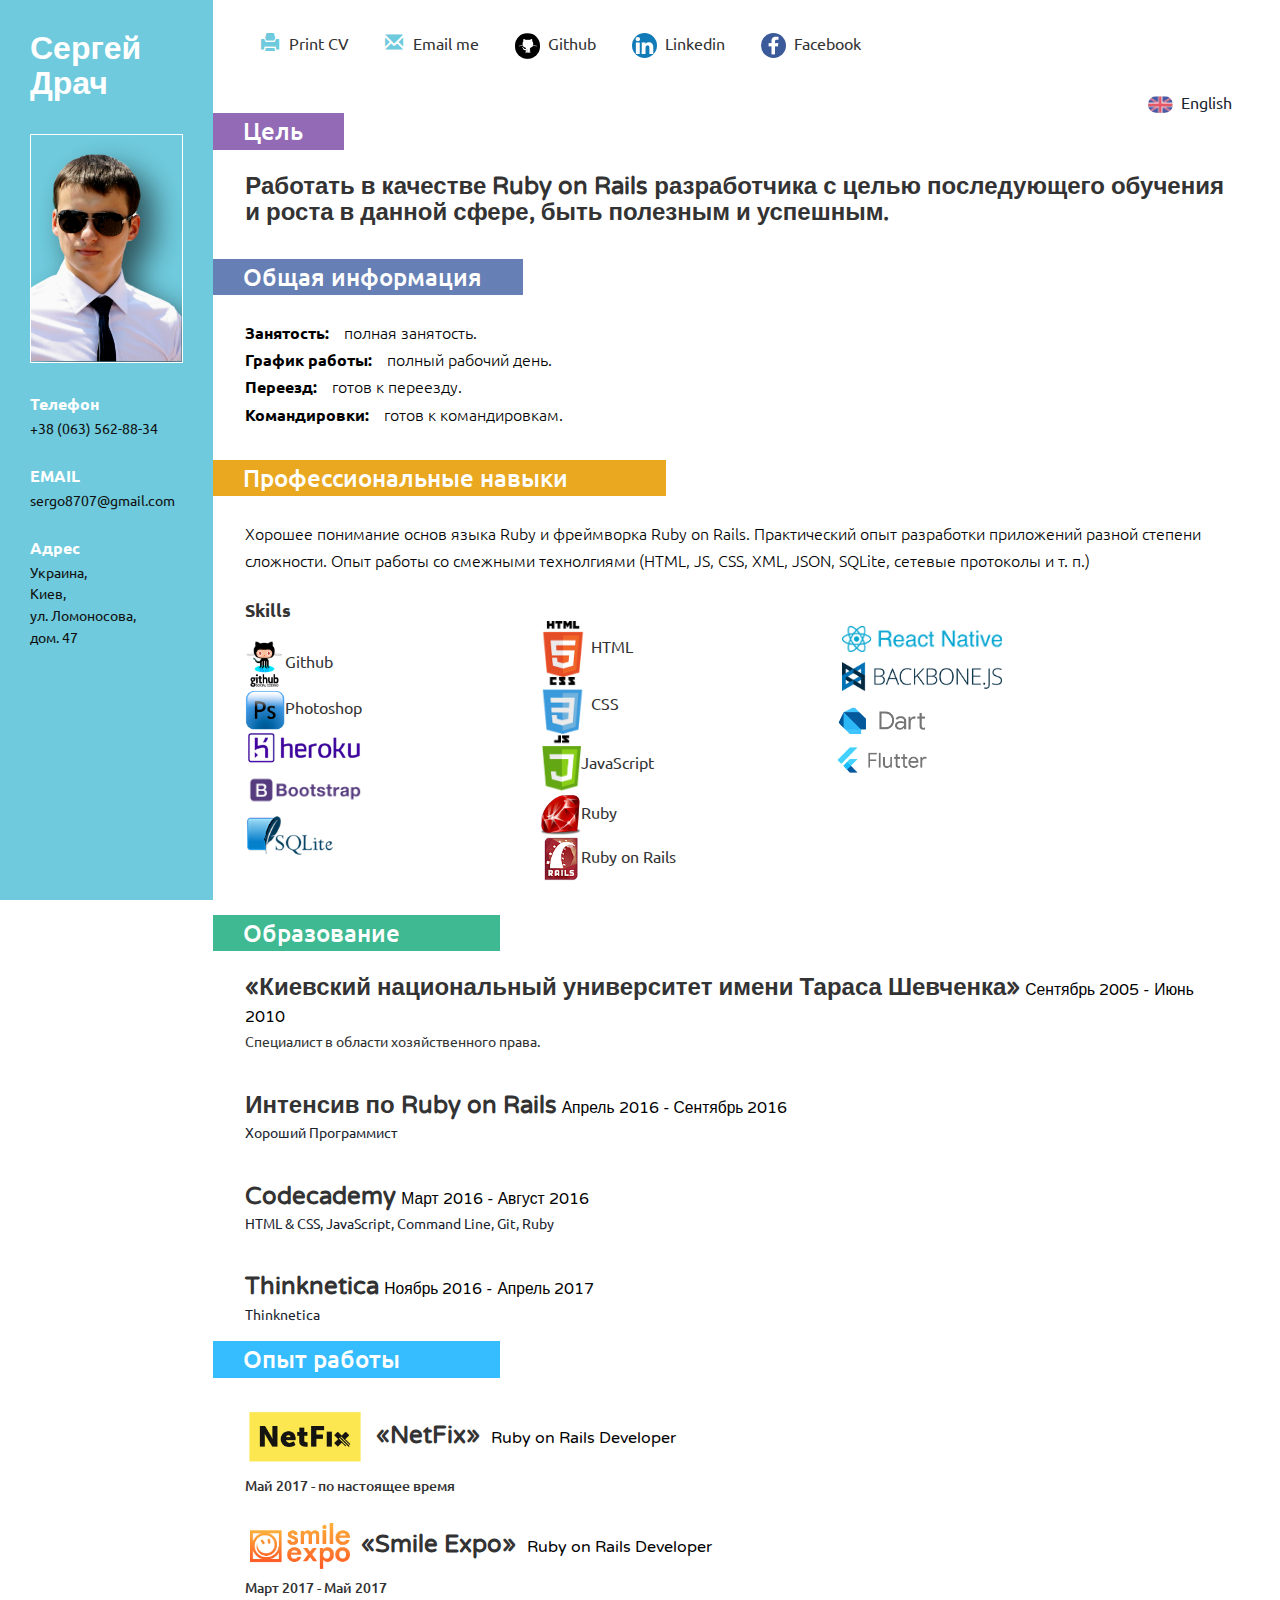
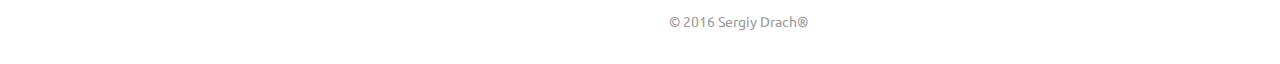
<file: index.html>
<!DOCTYPE HTML>
<html>
<head>
    <title>Sergiy Drach</title>
    <link href="css/bootstrap.css" rel='stylesheet' type='text/css'/>

    <script src="js/jquery.min.js"></script>

    <link href="css/dashboard.css" rel="stylesheet">
    <link href="css/style.css" rel='stylesheet' type='text/css'/>

    <meta name="viewport" content="width=device-width, initial-scale=1">
    <meta http-equiv="Content-Type" content="text/html; charset=utf-8"/>

    <link href='http://fonts.googleapis.com/css?family=Ubuntu:300,400,500,700' rel='stylesheet' type='text/css'>
    <link href='http://fonts.googleapis.com/css?family=Varela+Round' rel='stylesheet' type='text/css'>

    <link href="css/popuo-box.css" rel="stylesheet" type="text/css" media="all"/>
    <script src="js/jquery.magnific-popup.js" type="text/javascript"></script>

</head>
<body>
<div class="col-sm-3 col-md-2 sidebar">
    <div class="sidebar_top">
        <h1>Сергей Драч</h1>
        <img src="images/avt.png" alt="ava"/>
    </div>
    <div class="details">
        <h3>Телефон</h3>
        <p>+38 (063) 562-88-34</p>
        <h3>EMAIL</h3>
        <p>sergo8707@gmail.com</p>
        <address>
            <h3>Адрес</h3>
            <span>Украина,</span>
            <span>Киев,</span>
            <span>ул. Ломоносова,</span>
            <span>дом. 47</span>
        </address>
    </div>
    <div class="clearfix"></div>
</div>
<div class="col-sm-9 col-sm-offset-3 col-md-10 col-md-offset-2 main">
    <div class="content">
        <div class="details_header">
            <ul>
                <li><a href="javascript:window.print()"><span class="glyphicon glyphicon-print" aria-hidden="true"></span>Print CV</a></li>
                <li><a href="contact_rus.html"><span class="glyphicon glyphicon-envelope" aria-hidden="true"></span>Email me</a></li>
                <li><a href="https://github.com/Sergo8707"><img class="menu_img" src="images/g2.png" alt="github"/>Github</a></li>
                <li><a href="https://www.linkedin.com/in/sergey-drach-279712127"><img class="menu_img" src="images/li.png" alt="Linkedin"/>Linkedin</a></li>
                <li><a href="https://www.facebook.com/sergey.drach.9"><img class="menu_img" src="images/f.png" alt="Facebook"/>Facebook</a></li>
            </ul>
        </div>
        <div class="company">
            <div class="text-right"><a href="eng.html"><img class="menu_img" src="images/eng.png" alt="English"/>English</a>
            </div>
            <h3 class="clr">Цель</h3>
            <div class="company_details">
                <h4>Работать в качестве Ruby on Rails разработчика с целью последующего обучения и роста в данной
                    сфере, быть полезным и успешным.</h4>
            </div>
        </div>
        <div class="company">
            <h3 class="clr1">Общая информация</h3>
            <div class="company_details">
                <p><strong class="space">Занятость:</strong>полная занятость.</p>
                <p><strong class="space">График работы:</strong>полный рабочий день.</p>
                <p><strong class="space">Переезд:</strong>готов к переезду.</p>
                <p><strong class="space">Командировки:</strong>готов к командировкам.</p>
            </div>
        </div>
        <div class="skills">
            <h3 class="clr2">Профессиональные навыки</h3>
            <div class="skill_info">
                <p>Хорошее понимание основ языка Ruby и фреймворка Ruby on Rails.
                    Практический опыт разработки приложений разной степени сложности.
                    Опыт работы со смежными технолгиями (HTML, JS, CSS, XML, JSON, SQLite, сетевые протоколы и т. п.)
                </p>
            </div>
            <div class="skill_list">
                <div class="skill1">
                    <h4>Skills</h4>
                    <p><img class="image" src="images/logo_github.png" alt="logo_github"/>Github</p>
                    <p><img class="image" src="images/LOGO.png" alt="logo_Photoshop"/>Photoshop</p>
                    <p><img class="image_2" src="images/logo_heroku.png" alt="logo_heroku"/></p>
                    <p><img class="image_2" src="images/logo_bootstrap.png" alt="logo_bootstrap"/></p>
                    <p><img class="image_3" src="images/logo_sqlite.png" alt="logo_sqlite"/></p>
                </div>
                <div class="skill2">
                    <h4></h4>
                    <p><img class="image_4" src="images/logo_html.png" alt="CSS"/>HTML</p>
                    <p><img class="image_4" src="images/logo_css.png" alt="CSS"/>CSS</p>
                    <p><img class="image" src="images/JavaScript.png" alt="JavaScript"/>JavaScript</p>
                    <p><img class="image" src="images/logo_ruby.png" alt="ruby"/>Ruby</p>
                    <p><img class="image" src="images/rails.png" alt="images/rails"/>Ruby on Rails</p>
                </div>
                <div class="skill2">
                    <h4></h4>
                    <p><img class="image_5" src="images/react_native.png" alt="React Native"/></p>
                    <p><img class="image_5" src="images/backbone.png" alt="Backbone"/></p>
                    <p><img class="image_3" src="images/dart-logo.png" alt="Dart" /></p>
                    <p><img class="image_3" src="images/flutter-logo.svg.png" alt="Flutter" /></p>
                </div>
                <div class="clearfix"></div>
            </div>
        </div>
        <div class="education">
            <h3 class="clr3">Образование</h3>
            <div class="education_details">
                <h4>&laquo;Киевский национальный университет имени Тараса
                    Шевченка&raquo;<span>Сентябрь 2005 - Июнь 2010</span></h4>
                <h6>Специалист в области хозяйственного права.</h6>
            </div>
            <div class="education_details">
                <h4>Интенсив по Ruby on Rails<span>Апрель 2016 - Сентябрь 2016</span></h4>
                <h6><a href="http://goodprogrammer.ru/">Хороший Программист</a></h6>
            </div>
            <div class="education_details">
                <h4>Codecademy<span>Март 2016 - Август 2016</span></h4>
                <h6><a href="https://www.codecademy.com">HTML & CSS, JavaScript, Command Line, Git, Ruby</a></h6>
            </div>
            <div class="education_details">
                <h4>Thinknetica<span>Ноябрь 2016 - Апрель 2017</span></h4>
                <h6><a href="http://thinknetica.com/">Thinknetica</a></h6>
            </div>
        </div>
        <div class="work">
            <h3 class="clr4">Опыт работы</h3>
            <div class="work_details">
              <a href="http://netfix.xyz/">
                <h4><img class="net_fix" src="images/net_fix.png" alt="CSS"/>
                  &laquo;NetFix&raquo;
                  <span>Ruby on Rails Developer</span></h4>
                </a>
                <h5>Май‎ 2017 - по настоящее время</h6>
                </div>
            <div class="work_details">
              <a href="https://www.smileexpo.com.ua">
                <h4><img class="smile_expo" src="images/smile_expo.png" alt="CSS"/>
                  &laquo;Smile Expo&raquo;
                <span>Ruby on Rails Developer</span></h4>
              </a>
              <h5>Март 2017 - Май‎ 2017</h6>
            </div>
        </div>
        <div class="copywrite">
            <p>&copy; 2016 Sergiy Drach&#174;</p>
        </div>
    </div>
</div>
</body>
</html>
</file>
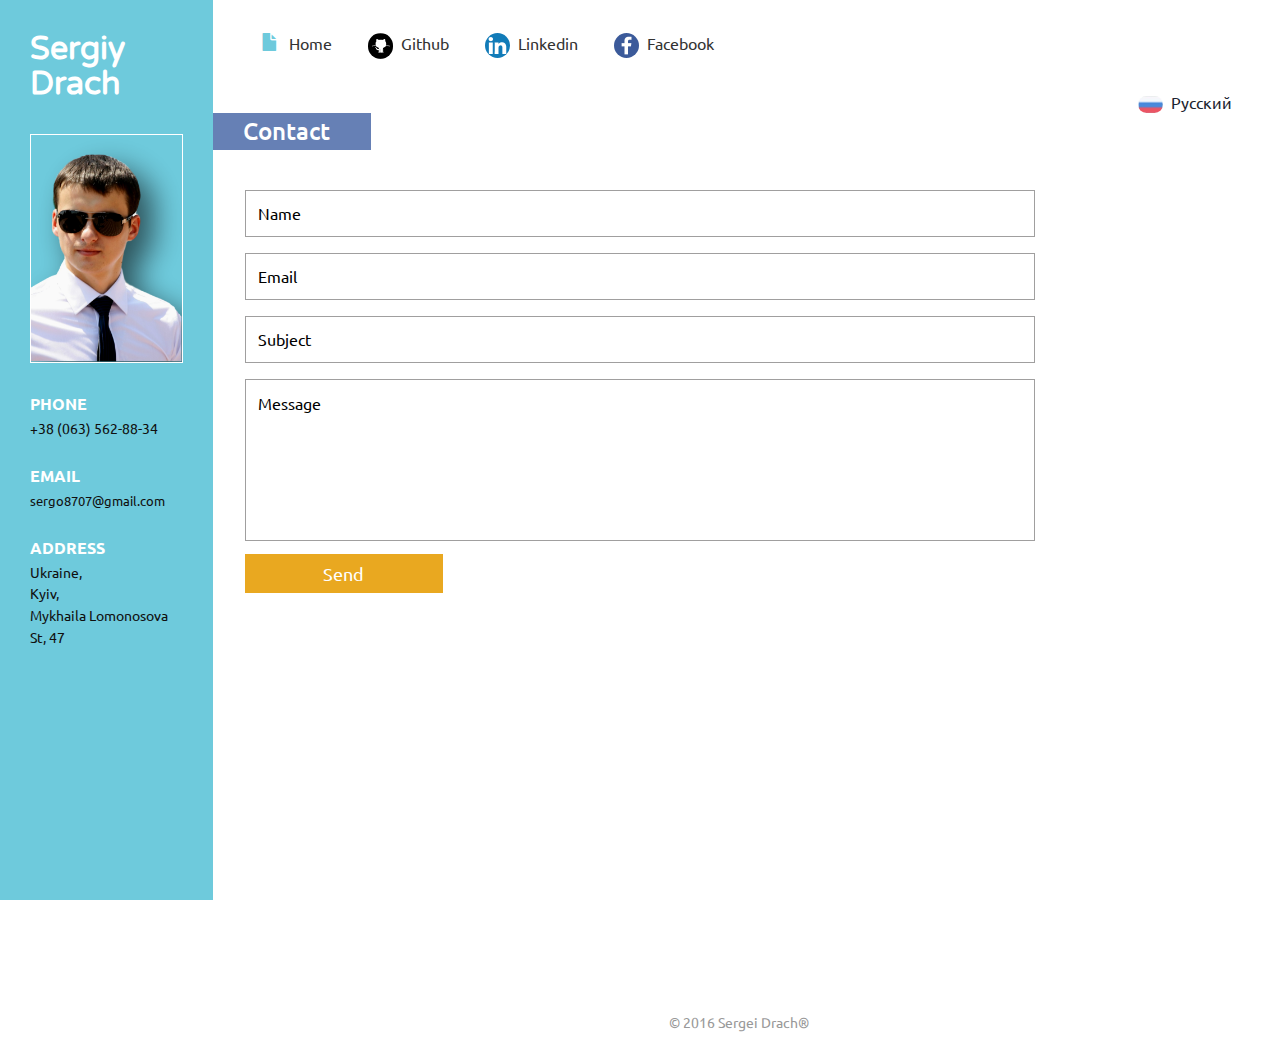
<file: contact.html>
<!DOCTYPE HTML>
<html>
<head>
    <title>Sergiy Drach</title>
    <link href="css/bootstrap.css" rel='stylesheet' type='text/css'/>

    <script src="js/jquery.min.js"></script>

    <link href="css/dashboard.css" rel="stylesheet">
    <link href="css/style.css" rel='stylesheet' type='text/css'/>

    <meta name="viewport" content="width=device-width, initial-scale=1">
    <meta http-equiv="Content-Type" content="text/html; charset=utf-8"/>

    <link href='http://fonts.googleapis.com/css?family=Ubuntu:300,400,500,700' rel='stylesheet' type='text/css'>
    <link href='http://fonts.googleapis.com/css?family=Varela+Round' rel='stylesheet' type='text/css'>

    <link href="css/popuo-box.css" rel="stylesheet" type="text/css" media="all"/>
    <script src="js/jquery.magnific-popup.js" type="text/javascript"></script>

</head>
<body>
<div class="col-sm-3 col-md-2 sidebar">
    <div class="sidebar_top">
        <h1>Sergiy Drach</h1>
        <img src="images/avt.png" alt="ava"/>
    </div>
    <div class="details">
        <h3>PHONE</h3>
        <p>+38 (063) 562-88-34</p>
        <h3>EMAIL</h3>
        <p><a href="sergo8707@gmail.com">sergo8707@gmail.com</a></p>
        <address>
            <h3>ADDRESS</h3>
            <span>Ukraine,</span>
            <span>Kyiv,</span>
            <span>Mykhaila Lomonosova St, 47</span>
        </address>
    </div>
    <div class="clearfix"></div>
</div>
<div class="col-sm-9 col-sm-offset-3 col-md-10 col-md-offset-2 main">
    <div class="content">
        <div class="details_header">
            <ul>
                <li><a href="eng.html"><span class="glyphicon glyphicon-file" aria-hidden="true"></span>Home</a>
                </li>
                <li><a href="https://github.com/Sergo8707"><img class="menu_img" src="images/g2.png" alt="Github_img"/>Github</a></li>
                <li><a href="https://www.linkedin.com/in/sergey-drach-279712127"><img class="menu_img" src="images/li.png"
                                                                                      alt="linkedin"/>Linkedin</a></li>
                <li><a href="https://www.facebook.com/sergey.drach.9"><img class="menu_img" src="images/f.png"
                                                                           alt="Facebook"/>Facebook</a></li>
            </ul>
        </div>
        <div class="company contact-grid">
            <div class="text-right"><a href="contact_rus.html"><img class="menu_img" src="images/rus.png" alt="rus.png"/>Русский</a></div>
            <h3 class="clr1">Contact</h3>
            <form action="https://docs.google.com/forms/d/e/1FAIpQLSczMwbl9aCTFMseTSrcMwRX9Fe67IH9BlyJl1Op_ncBTiScow/formResponse"
                  target="_self" method="POST" id="mG61Hd">
                <input type="text" value="Name" name="entry.1749895832" onfocus="this.value='';"
                       onblur="if (this.value == '') {this.value ='Name';}">
                <input type="text" value="Email" name="entry.1393443799" onfocus="this.value='';"
                       onblur="if (this.value == '') {this.value ='Email';}">
                <input type="text" value="Subject" name="entry.2058324867" onfocus="this.value='';"
                       onblur="if (this.value == '') {this.value ='Subject';}">
                <textarea cols="77" rows="6" value=" " name="entry.1051466139" onfocus="this.value='';"
                          onblur="if (this.value == '') {this.value = 'Message';}">Message</textarea>
                <div class="send">
                    <input type="submit" value="Send">
                </div>
            </form>
            <div class="map">
                <iframe src="https://www.google.com/maps/embed?pb=!1m18!1m12!1m3!1d28779.136420733033!2d30.4727292077675!3d50.39003931049473!2m3!1f0!2f0!3f0!3m2!1i1024!2i768!4f13.1!3m3!1m2!1s0x40d4c8ddeb03f221%3A0xc94aecea46d844d0!2sMykhaila+Lomonosova+St%2C+47%2C+Kyiv%2C+Ukraine!5e0!3m2!1sen!2sru!4v1471417802785"
                        width="600" height="450" frameborder="0" style="border:0" allowfullscreen></iframe>
            </div>
        </div>
        <div class="copywrite">
            <p>&copy; 2016 Sergei Drach&#174;</p>
        </div>
    </div>
</div>
</body>
</html>
</file>
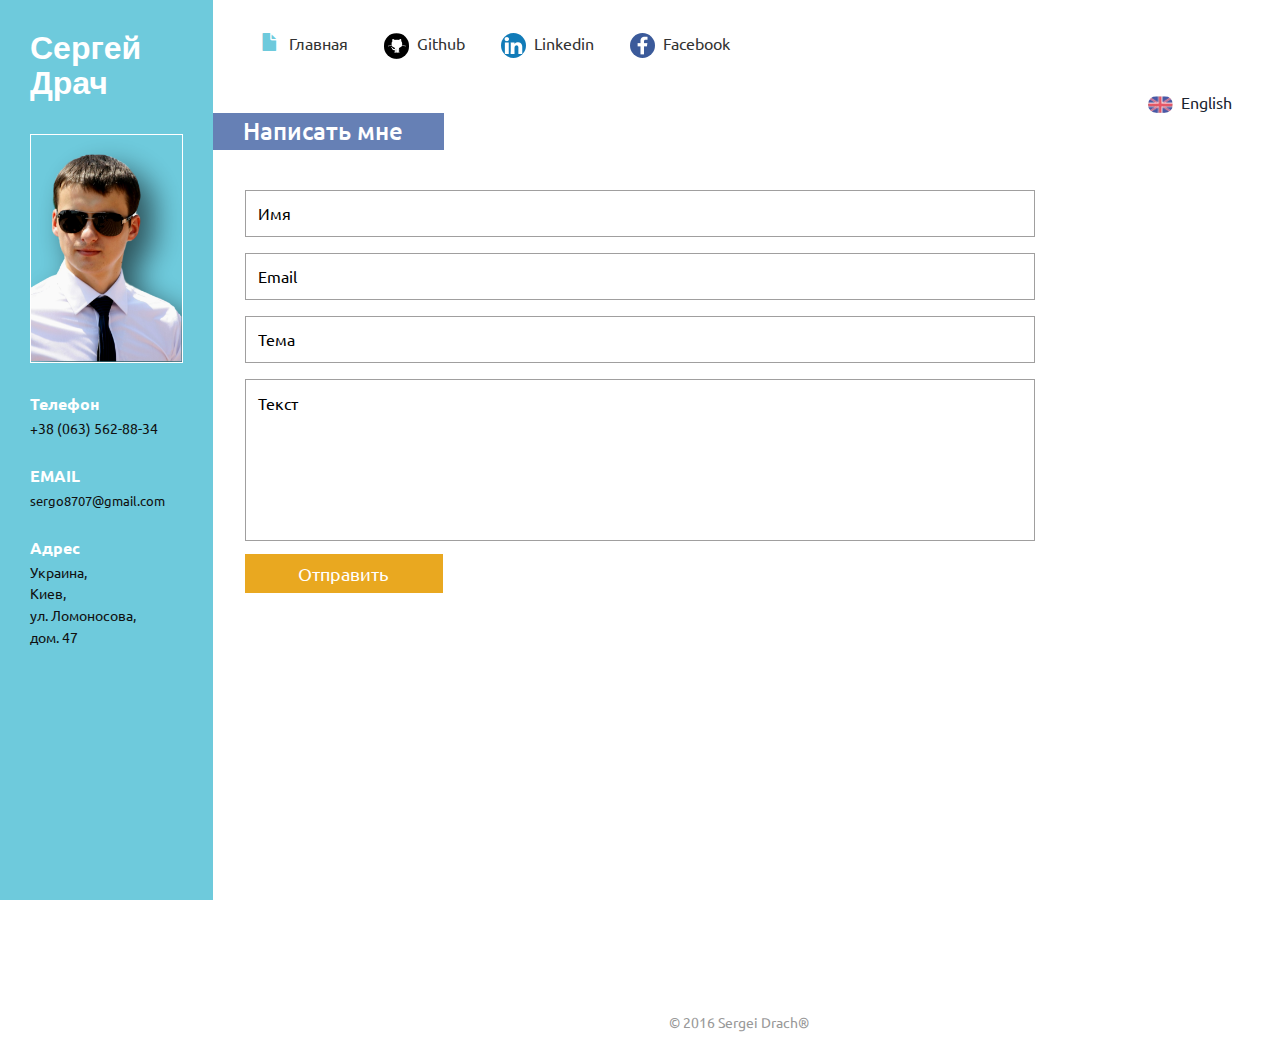
<file: contact_rus.html>
<!DOCTYPE HTML>
<html>
<head>
    <title>Sergiy Drach</title>
    <link href="css/bootstrap.css" rel='stylesheet' type='text/css'/>

    <script src="js/jquery.min.js"></script>

    <link href="css/dashboard.css" rel="stylesheet">
    <link href="css/style.css" rel='stylesheet' type='text/css'/>

    <meta name="viewport" content="width=device-width, initial-scale=1">
    <meta http-equiv="Content-Type" content="text/html; charset=utf-8"/>

    <link href='http://fonts.googleapis.com/css?family=Ubuntu:300,400,500,700' rel='stylesheet' type='text/css'>
    <link href='http://fonts.googleapis.com/css?family=Varela+Round' rel='stylesheet' type='text/css'>

    <link href="css/popuo-box.css" rel="stylesheet" type="text/css" media="all"/>
    <script src="js/jquery.magnific-popup.js" type="text/javascript"></script>

</head>
<body>
<div class="col-sm-3 col-md-2 sidebar">
    <div class="sidebar_top">
        <h1>Сергей Драч</h1>
        <img src="images/avt.png" alt="ava"/>
    </div>
    <div class="details">
        <h3>Телефон</h3>
        <p>+38 (063) 562-88-34</p>
        <h3>EMAIL</h3>
        <p><a href="sergo8707@gmail.com">sergo8707@gmail.com</a></p>
        <address>
            <h3>Адрес</h3>
            <span>Украина,</span>
            <span>Киев,</span>
            <span>ул. Ломоносова,</span>
            <span>дом. 47</span>
        </address>
    </div>
    <div class="clearfix"></div>
</div>
<div class="col-sm-9 col-sm-offset-3 col-md-10 col-md-offset-2 main">
    <div class="content">
        <div class="details_header">
            <ul>
                <li><a href="index.html"><span class="glyphicon glyphicon-file" aria-hidden="true"></span>Главная</a>
                </li>
                <li><a href="https://github.com/Sergo8707"><img class="menu_img" src="images/g2.png" alt=""/>Github</a></li>
                <li><a href="https://www.linkedin.com/in/sergey-drach-279712127"><img class="menu_img" src="images/li.png"
                                                                                      alt="linkedin"/>Linkedin</a></li>
                <li><a href="https://www.facebook.com/sergey.drach.9"><img class="menu_img" src="images/f.png"
                                                                           alt="Facebook"/>Facebook</a></li>
            </ul>
        </div>
        <div class="company contact-grid">
            <div class="text-right"><a href="contact.html"><img class="menu_img" src="images/eng.png" alt="English"/>English</a></div>
            <h3 class="clr1">Написать мне</h3>
            <form action="https://docs.google.com/forms/d/e/1FAIpQLSf4XR4tn6pbtV_ojxjNE0NnxH6ZlJ4D9UVmVaQYbpIl8EV42A/formResponse"
                  target="_self" method="POST" id="mG61Hd">
                <input type="text" value="Имя" name="entry.1864778698" onfocus="this.value='';"
                       onblur="if (this.value == '') {this.value ='Имя';}">
                <input type="text" value="Email" name="entry.504700480" onfocus="this.value='';"
                       onblur="if (this.value == '') {this.value ='Email';}">
                <input type="text" value="Тема" name="entry.1854749883" onfocus="this.value='';"
                       onblur="if (this.value == '') {this.value ='Тема';}">
                <textarea cols="77" rows="6" value=" " name="entry.803805365" onfocus="this.value='';"
                          onblur="if (this.value == '') {this.value = 'Текст';}">Текст</textarea>
                <div class="send">
                    <input type="submit" value="Отправить">
                </div>
            </form>
            <div class="map">
                <iframe src="https://www.google.com/maps/embed?pb=!1m18!1m12!1m3!1d28779.136420733033!2d30.4727292077675!3d50.39003931049473!2m3!1f0!2f0!3f0!3m2!1i1024!2i768!4f13.1!3m3!1m2!1s0x40d4c8ddeb03f221%3A0xc94aecea46d844d0!2sMykhaila+Lomonosova+St%2C+47%2C+Kyiv%2C+Ukraine!5e0!3m2!1sen!2sru!4v1471417802785"
                        width="600" height="450" frameborder="0" style="border:0" allowfullscreen></iframe>
            </div>
        </div>
        <div class="copywrite">
            <p>&copy; 2016 Sergei Drach&#174;</p>
        </div>
    </div>
</div>
</body>
</html>
</file>
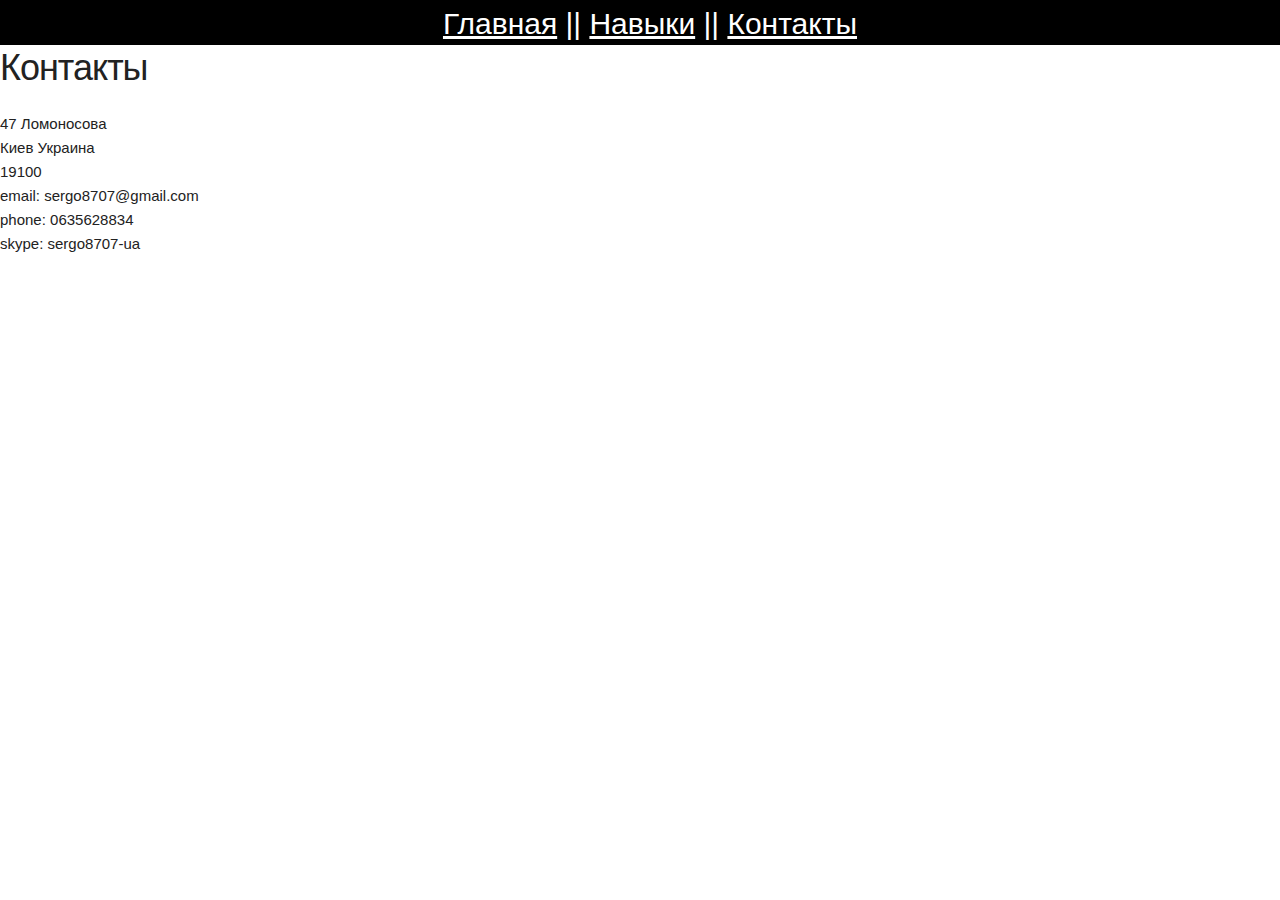
<file: contacts.html>
<!DOCTYPE html>
<html lang="ru">
<head>
    <meta charset="UTF-8">
    <title>Sergei Drach</title>
    <link rel="stylesheet" href="css/normalize.css">
    <link rel="stylesheet" href="css/skeleton.css">
</head>

<body>
<div style="width:1300px; height:45px; background-color:#000000; text-align: center; font-size: 30px; color: #FFFFFF">
    <a href="index.html" style="color:#FFFFFF">
        Главная</a> ||

    <a href="skills.html" style="color:#FFFFFF">
        Навыки</a> ||

    <a href="contacts.html" style="color:#FFFFFF">
        Контакты</a>
</div>

<div>
    <h3>Контакты</h3>
    <p>47 Ломоносова<br/>
        Киев Украина<br/>
        19100 <BR/>
        email: sergo8707@gmail.com<br/>
        phone: 0635628834<BR/>
        skype: sergo8707-ua
    </p>

</body>
</html>
</file>
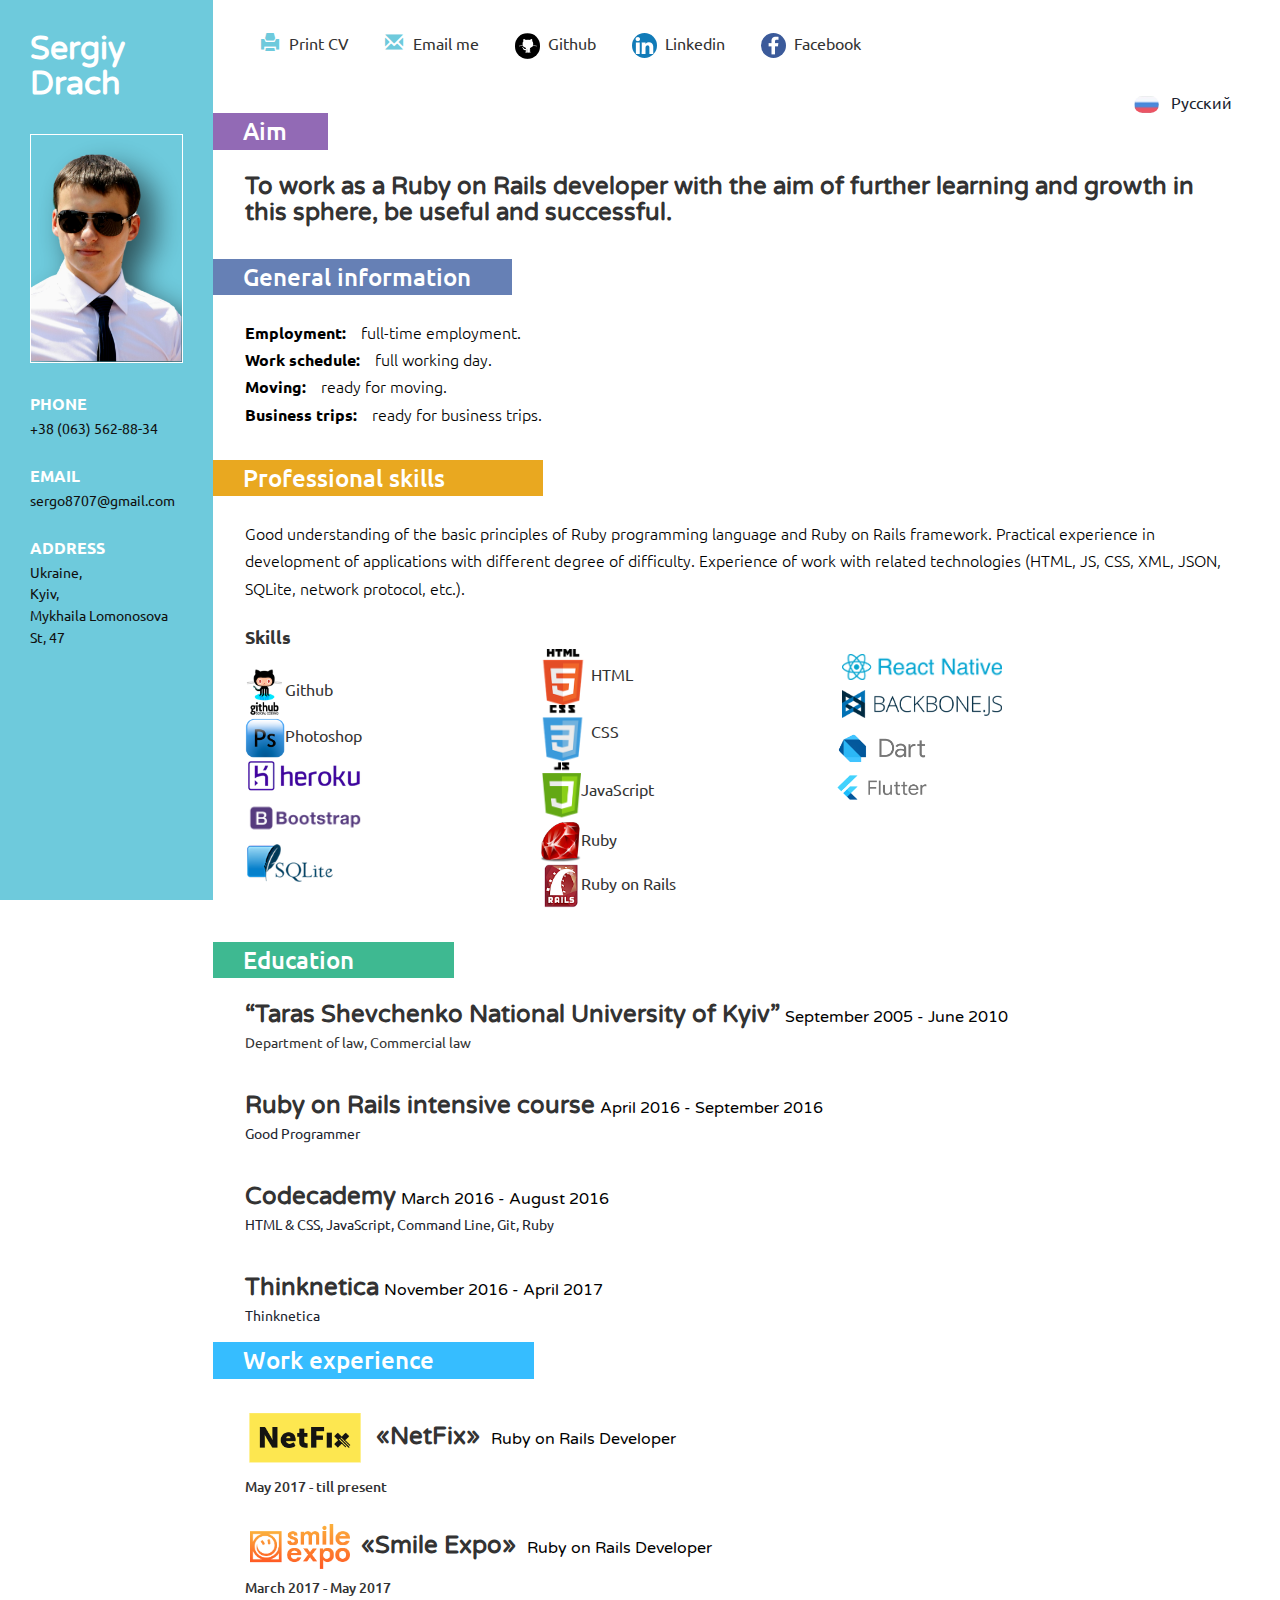
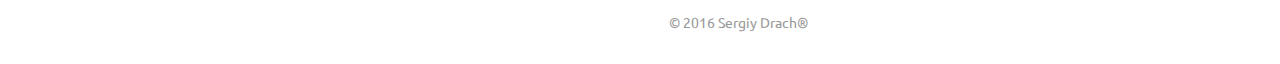
<file: eng.html>
<!DOCTYPE HTML>
<html>
<head>
    <title>Sergiy Drach</title>
    <link href="css/bootstrap.css" rel='stylesheet' type='text/css'/>

    <script src="js/jquery.min.js"></script>

    <link href="css/dashboard.css" rel="stylesheet">
    <link href="css/style.css" rel='stylesheet' type='text/css'/>

    <meta name="viewport" content="width=device-width, initial-scale=1">
    <meta http-equiv="Content-Type" content="text/html; charset=utf-8"/>

    <link href='http://fonts.googleapis.com/css?family=Ubuntu:300,400,500,700' rel='stylesheet' type='text/css'>
    <link href='http://fonts.googleapis.com/css?family=Varela+Round' rel='stylesheet' type='text/css'>

    <link href="css/popuo-box.css" rel="stylesheet" type="text/css" media="all"/>
    <script src="js/jquery.magnific-popup.js" type="text/javascript"></script>

</head>
<body>
<div class="col-sm-3 col-md-2 sidebar">
    <div class="sidebar_top">
        <h1>Sergiy Drach</h1>
        <img src="images/avt.png" alt="ava"/>
    </div>
    <div class="details">
        <h3>PHONE</h3>
        <p>+38 (063) 562-88-34</p>
        <h3>EMAIL</h3>
        <p>sergo8707@gmail.com</p>
        <address>
            <h3>ADDRESS</h3>
            <span>Ukraine,</span>
            <span>Kyiv,</span>
            <span>Mykhaila Lomonosova St, 47</span>
        </address>
    </div>
    <div class="clearfix"></div>
</div>
<div class="col-sm-9 col-sm-offset-3 col-md-10 col-md-offset-2 main">
    <div class="content">
        <div class="details_header">
            <ul>
                <li><a href="javascript:window.print()"><span class="glyphicon glyphicon-print" aria-hidden="true"></span>Print CV</a></li>
                <li><a href="contact.html"><span class="glyphicon glyphicon-envelope" aria-hidden="true"></span>Email me</a></li>
                <li><a href="https://github.com/Sergo8707"><img class="menu_img" src="images/g2.png" alt="github"/>Github</a></li>
                <li><a href="https://www.linkedin.com/in/sergey-drach-279712127"><img class="menu_img" src="images/li.png" alt="Linkedin"/>Linkedin</a></li>
                <li><a href="https://www.facebook.com/sergey.drach.9"><img class="menu_img" src="images/f.png" alt="Facebook"/>Facebook</a></li>
            </ul>
        </div>
        <div class="company">
            <div class="text-right"><a href="index.html"><img class="menu_img" src="images/rus.png" alt="rus.img"/>
                Русский</a></div>
            <h3 class="clr">Aim</h3>
            <div class="company_details">
                <h4>To work as a Ruby on Rails developer with the aim of further learning and growth in this sphere, be useful
                    and successful.</h4>
            </div>
        </div>
        <div class="company">
            <h3 class="clr1">General information</h3>
            <div class="company_details">
                <p><strong class="space">Employment:</strong>full-time employment.</p>
                <p><strong class="space">Work schedule:</strong>full working day.</p>
                <p><strong class="space">Moving:</strong>ready for moving.</p>
                <p><strong class="space">Business trips:</strong>ready for business trips.</p>
            </div>
        </div>
        <div class="skills">
            <h3 class="clr2">Professional skills</h3>
            <div class="skill_info">
                <p>Good understanding of the basic principles of Ruby programming language and Ruby on Rails framework.
                    Practical experience in development of applications with different degree of difficulty. Experience
                    of work with related technologies (HTML, JS, CSS, XML, JSON, SQLite, network protocol, etc.).
                </p>
            </div>
            <div class="skill_list">
                <div class="skill1">
                    <h4>Skills</h4>
                    <p><img class="image" src="images/logo_github.png" alt="logo_github"/>Github</p>
                    <p><img class="image" src="images/LOGO.png" alt="logo_Photoshop"/>Photoshop</p>
                    <p><img class="image_2" src="images/logo_heroku.png" alt="logo_heroku"/></p>
                    <p><img class="image_2" src="images/logo_bootstrap.png" alt="logo_bootstrap"/></p>
                    <p><img class="image_3" src="images/logo_sqlite.png" alt="logo_sqlite"/></p>
                </div>
                <div class="skill2">
                    <h4></h4>
                    <p><img class="image_4" src="images/logo_html.png" alt="CSS"/>HTML</p>
                    <p><img class="image_4" src="images/logo_css.png" alt="CSS"/>CSS</p>
                    <p><img class="image" src="images/JavaScript.png" alt="JavaScript"/>JavaScript</p>
                    <p><img class="image" src="images/logo_ruby.png" alt="ruby"/>Ruby</p>
                    <p><img class="image" src="images/rails.png" alt="images/rails"/>Ruby on Rails</p>
                </div>
                <div class="skill2">
                    <h4></h4>
                    <p><img class="image_5" src="images/react_native.png" alt="React Native"/></p>
                    <p><img class="image_5" src="images/backbone.png" alt="Backbone"/></p>
                    <p><img class="image_3" src="images/dart-logo.png" alt="Dart"/></p>
                    <p><img class="image_3" src="images/flutter-logo.svg.png" alt="Flutter"/></p>
                </div>
                <div class="clearfix"></div>
            </div>
        </div>
        <div class="education">
            <h3 class="clr3">Education</h3>
            <div class="education_details">
                <h4>&#147;Taras Shevchenko National University of Kyiv&#148;<span>September 2005 - June 2010</span></h4>
                <h6>Department of law, Commercial law </h6>
            </div>
            <div class="education_details">
                <h4>Ruby on Rails intensive course<span>April 2016 - September 2016</span></h4>
                <h6><a href="http://goodprogrammer.ru/">Good Programmer</a></h6>
            </div>
            <div class="education_details">
                <h4>Codecademy<span>March 2016 - August 2016</span></h4>
                <h6><a href="https://www.codecademy.com">HTML & CSS, JavaScript, Command Line, Git, Ruby</a></h6>
            </div>
            <div class="education_details">
                <h4>Thinknetica<span>November 2016 - April 2017</span></h4>
                <h6><a href="http://thinknetica.com/">Thinknetica</a></h6>
            </div>
        </div>
        <div class="work">
            <h3 class="clr4">Work experience</h3>
            <div class="work_details">
              <a href="http://netfix.xyz/">
                <h4><img class="net_fix" src="images/net_fix.png" alt="CSS"/>
                  &laquo;NetFix&raquo;
                  <span>Ruby on Rails Developer</span></h4>
                </a>
                <h5>May 2017 - till present</h6>
                </div>
            <div class="work_details">
              <a href="https://www.smileexpo.com.ua">
                <h4><img class="smile_expo" src="images/smile_expo.png" alt="CSS"/>
                  &laquo;Smile Expo&raquo;
                <span>Ruby on Rails Developer</span></h4>
              </a>
              <h5>March 2017 - May 2017</h5>
            </div>
        </div>
        <div class="copywrite">
            <p>&copy; 2016 Sergiy Drach&#174;</p>
        </div>
    </div>
</div>
</body>
</html>
</file>
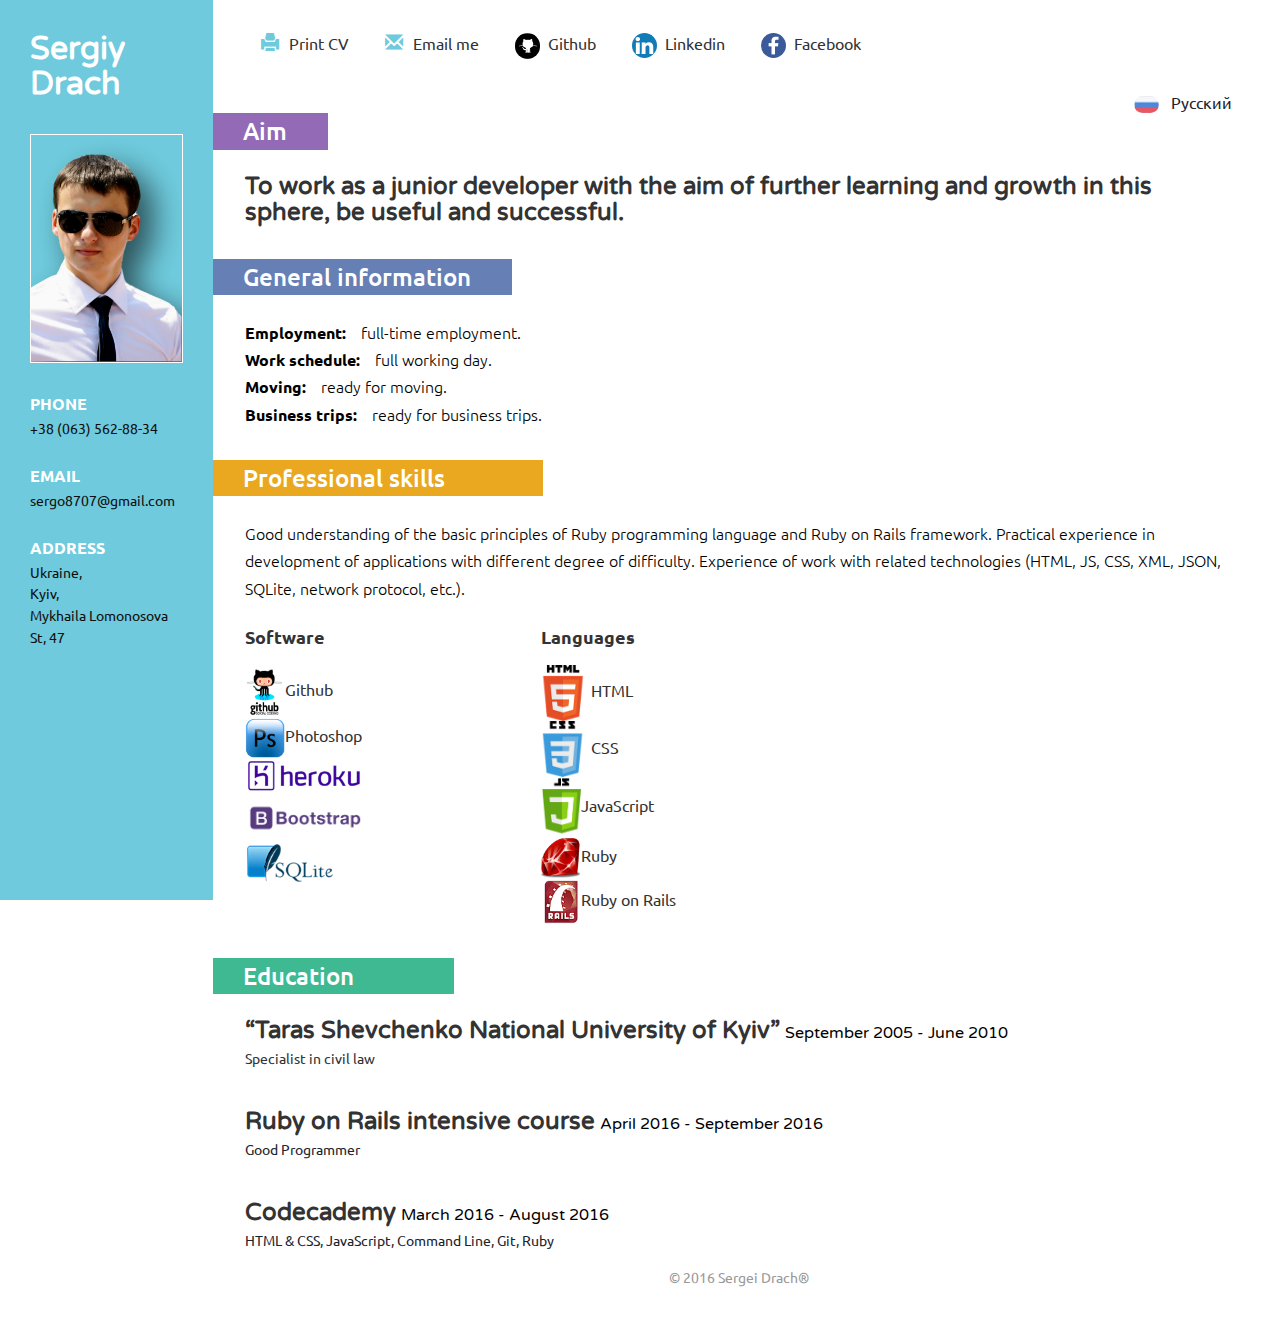
<file: english.html>
<!DOCTYPE HTML>
<html>
<head>
    <title>Sergiy Drach</title>
    <link href="css/bootstrap.css" rel='stylesheet' type='text/css'/>

    <script src="js/jquery.min.js"></script>

    <link href="css/dashboard.css" rel="stylesheet">
    <link href="css/style.css" rel='stylesheet' type='text/css'/>

    <meta name="viewport" content="width=device-width, initial-scale=1">
    <meta http-equiv="Content-Type" content="text/html; charset=utf-8"/>

    <link href='http://fonts.googleapis.com/css?family=Ubuntu:300,400,500,700' rel='stylesheet' type='text/css'>
    <link href='http://fonts.googleapis.com/css?family=Varela+Round' rel='stylesheet' type='text/css'>

    <link href="css/popuo-box.css" rel="stylesheet" type="text/css" media="all"/>
    <script src="js/jquery.magnific-popup.js" type="text/javascript"></script>

</head>
<body>
<div class="col-sm-3 col-md-2 sidebar">
    <div class="sidebar_top">
        <h1>Sergiy Drach</h1>
        <img src="images/avt.png" alt="ava"/>
    </div>
    <div class="details">
        <h3>PHONE</h3>
        <p>+38 (063) 562-88-34</p>
        <h3>EMAIL</h3>
        <p>sergo8707@gmail.com</p>
        <address>
            <h3>ADDRESS</h3>
            <span>Ukraine,</span>
            <span>Kyiv,</span>
            <span>Mykhaila Lomonosova St, 47</span>
        </address>
    </div>
    <div class="clearfix"></div>
</div>
<div class="col-sm-9 col-sm-offset-3 col-md-10 col-md-offset-2 main">
    <div class="content">
        <div class="details_header">
            <ul>
                <li><a href="javascript:window.print()"><span class="glyphicon glyphicon-print" aria-hidden="true"></span>Print CV</a></li>
                <li><a href="contact.html"><span class="glyphicon glyphicon-envelope" aria-hidden="true"></span>Email me</a></li>
                <li><a href="https://github.com/Sergo8707"><img class="menu_img" src="images/g2.png" alt="github"/>Github</a></li>
                <li><a href="https://www.linkedin.com/in/sergey-drach-279712127"><img class="menu_img" src="images/li.png" alt="Linkedin"/>Linkedin</a></li>
                <li><a href="https://www.facebook.com/sergey.drach.9"><img class="menu_img" src="images/f.png" alt="Facebook"/>Facebook</a></li>
            </ul>
        </div>
        <div class="company">
            <div class="text-right"><a href="index.html"><img class="menu_img" src="images/rus.png" alt="rus.img"/>
                Русский</a></div>
            <h3 class="clr">Aim</h3>
            <div class="company_details">
                <h4>To work as a junior developer with the aim of further learning and growth in this sphere, be useful
                    and successful.</h4>
            </div>
        </div>
        <div class="company">
            <h3 class="clr1">General information</h3>
            <div class="company_details">
                <p><strong class="space">Employment:</strong>full-time employment.</p>
                <p><strong class="space">Work schedule:</strong>full working day.</p>
                <p><strong class="space">Moving:</strong>ready for moving.</p>
                <p><strong class="space">Business trips:</strong>ready for business trips.</p>
            </div>
        </div>
        <div class="skills">
            <h3 class="clr2">Professional skills</h3>
            <div class="skill_info">
                <p>Good understanding of the basic principles of Ruby programming language and Ruby on Rails framework.
                    Practical experience in development of applications with different degree of difficulty. Experience
                    of work with related technologies (HTML, JS, CSS, XML, JSON, SQLite, network protocol, etc.).
                </p>
            </div>
            <div class="skill_list">
                <div class="skill1">
                    <h4>Software</h4>
                    <p><img class="image" src="images/logo_github.png" alt="logo_github"/>Github</p>
                    <p><img class="image" src="images/LOGO.png" alt="logo_Photoshop"/>Photoshop</p>
                    <p><img class="image_2" src="images/logo_heroku.png" alt="logo_heroku"/></p>
                    <p><img class="image_2" src="images/logo_bootstrap.png" alt="logo_bootstrap"/></p>
                    <p><img class="image_3" src="images/logo_sqlite.png" alt="logo_sqlite"/></p>
                </div>
                <div class="skill2">
                    <h4>Languages</h4>
                    <p><img class="image_4" src="images/logo_html.png" alt="CSS"/>HTML</p>
                    <p><img class="image_4" src="images/logo_css.png" alt="CSS"/>CSS</p>
                    <p><img class="image" src="images/JavaScript.png" alt="JavaScript"/>JavaScript</p>
                    <p><img class="image" src="images/logo_ruby.png" alt="ruby"/>Ruby</p>
                    <p><img class="image" src="images/rails.png" alt="images/rails"/>Ruby on Rails</p>
                </div>
                <div class="clearfix"></div>
            </div>
        </div>
        <div class="education">
            <h3 class="clr3">Education</h3>
            <div class="education_details">
                <h4>&#147;Taras Shevchenko National University of Kyiv&#148;<span>September 2005 - June 2010</span></h4>
                <h6>Specialist in civil law </h6>
            </div>
            <div class="education_details">
                <h4>Ruby on Rails intensive course<span>April 2016 - September 2016</span></h4>
                <h6><a href="http://goodprogrammer.ru/">Good Programmer</a></h6>
            </div>
            <div class="education_details">
                <h4>Codecademy<span>March 2016 - August 2016</span></h4>
                <h6><a href="https://www.codecademy.com">HTML & CSS, JavaScript, Command Line, Git, Ruby</a></h6>
            </div>
        </div>
        <div class="copywrite">
            <p>&copy; 2016 Sergei Drach&#174;</p>
        </div>
    </div>
</div>
</body>
</html>
</file>
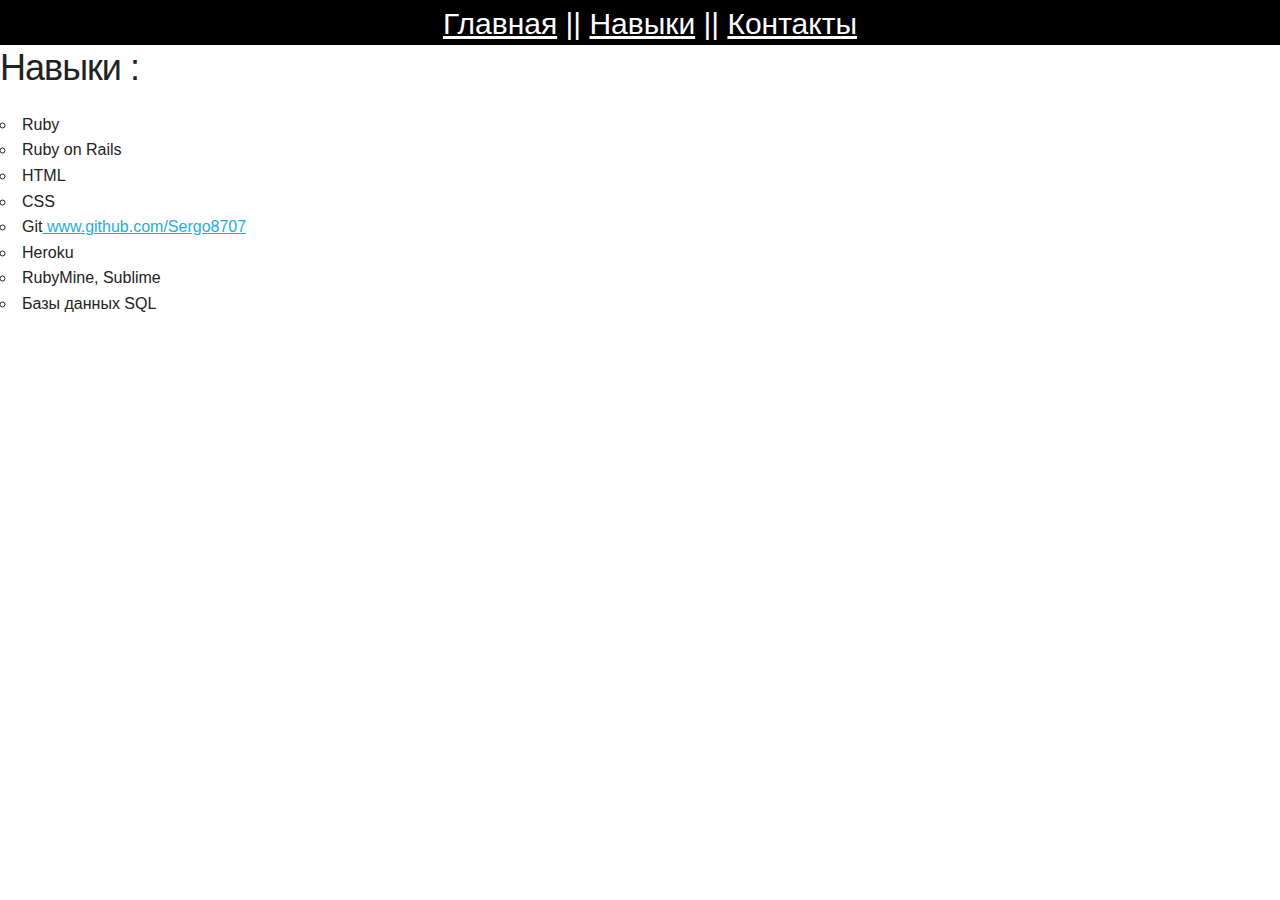
<file: skills.html>
<!DOCTYPE html>
<html lang="ru">
<head>
    <meta charset="UTF-8">
    <title>Sergei Drach</title>
    <link rel="stylesheet" href="css/normalize.css">
    <link rel="stylesheet" href="css/skeleton.css">
</head>

<body>
<div style="width:1300px; height:45px; background-color:#000000; text-align: center; font-size: 30px; color: #FFFFFF">
    <a href="index.html" style="color:#FFFFFF">
        Главная</a> ||

    <a href="skills.html" style="color:#FFFFFF">
        Навыки</a> ||

    <a href="contacts.html" style="color:#FFFFFF">
        Контакты</a>
</div>

<div>
    <h3> Навыки : </h3>
    <ul>
        <li>Ruby</li>
        <li>Ruby on Rails</li>
        <li>HTML</li>
        <li>CSS</li>
        <li>Git<a href="https://github.com/Sergo8707"> www.github.com/Sergo8707</a></li>
        <li>Heroku</li>
        <li>RubyMine, Sublime</li>
        <li>Базы данных SQL</li>
    </ul>
</div>

</body>
</html>
</file>
<file: css/dashboard.css>
/*
 * Base structure
 */

/* Move down content because we have a fixed navbar that is 50px tall */
body {
  padding-top: 50px;
}


/*
 * Global add-ons
 */

.sub-header {
  padding-bottom: 10px;
  border-bottom: 1px solid #eee;
}

/*
 * Top navigation
 * Hide default border to remove 1px line.
 */
.navbar-fixed-top {
  border: 0;
}

/*
 * Sidebar
 */

/* Hide for mobile, show later */
.sidebar {
  display:block;
}
@media (min-width: 768px) {
  .sidebar {
    position: fixed;
    top: 51px;
    bottom: 0;
    left: 0;
    z-index: 1000;
    display: block;
    padding: 20px;
    overflow-x: hidden;
    overflow-y: auto; /* Scrollable contents if viewport is shorter than content. */
    background-color: #f5f5f5;
  }
}

/* Sidebar navigation */
.nav-sidebar {
  margin-right: -21px; /* 20px padding + 1px border */
  margin-bottom: 20px;
  margin-left: -20px;
}
.nav-sidebar > li > a {
  padding-right: 20px;
  padding-left: 20px;
}
.nav-sidebar > .active > a,
.nav-sidebar > .active > a:hover,
.nav-sidebar > .active > a:focus {
  color: #fff;
  background-color: #428bca;
}


/*
 * Main content
 */

.main {
  padding: 20px;
}
@media (min-width: 768px) {
  .main {
    padding-right: 40px;
    padding-left: 40px;
  }
}
.main .page-header {
  margin-top: 0;
}


/*
 * Placeholder dashboard ideas
 */

.placeholders {
  margin-bottom: 30px;
  text-align: center;
}
.placeholders h4 {
  margin-bottom: 0;
}
.placeholder {
  margin-bottom: 20px;
}
.placeholder img {
  display: inline-block;
  border-radius: 50%;
}
</file>
<file: css/style.css>
h4, h5, h6,
h1, h2, h3 {margin: 0;}
ul, ol {margin: 0; padding:0;}
p {margin: 0;}
html, body{
	font-family: 'Ubuntu', sans-serif;
	font-size: 100%;
	background: #ffffff;
}
body a{
	transition:0.5s all;
	-webkit-transition:0.5s all;
	-moz-transition:0.5s all;
	-o-transition:0.5s all;
	-ms-transition:0.5s all;
}
body {
  padding-top:0px;
}
a:focus {
  outline: thin dotted;
  outline: 0px auto -webkit-focus-ring-color;
  outline-offset: 0px;
  text-decoration:none;
}
/*-- header_top --*/
.sidebar{
  background:#6ecadc;
  top: 0px;
  padding:2em 30px;
}
.sidebar h1{
	font-size:2.5em;
	font-weight:700;
	margin-bottom:1em;
	COLOR:#fff;
	font-family: 'Varela Round', sans-serif;

}
.sidebar img{
	border:1px solid #fff;
	padding:0em;
	width:100%;
}
.details{
	margin-top:2em;
}
.details h3{
	font-weight:600;
	font-size:1em;
	color:#fff;
}

.space {
  margin-right: 15px;
}

.details p{
	color:#101010;
	font-size:0.9em;
	margin:5px 0 2em 0;
}
.details p a{
	color:#101010;
	font-size:0.9em;
}
address h3{
	margin-bottom:5px;
}
address span{
	display:block;
	color:#101010;
	font-size:0.9em;
	line-height:1.5em;
}
/*----*/
.main{
  padding:2em 0;
}
.content{
	margin-right:3em;
}
.glyphicon {
  top:1px;
}
.glyphicon-file:before, .glyphicon-print:before, .glyphicon-envelope:before, .glyphicon-picture:before{
  margin-right: 10px;
  font-size: 18px;
  color: #6ecadc;
}
.details_header{
	padding: 0em 1em 0 2em;
}
.details_header ul li{
	display:inline-block;
}
.details_header ul li a{
	padding:0 1em;
	color:#333;
}
.details_header ul li a:hover{
	color:#6ecadc;
}
.company {
	margin:2em 0;
}
.company h3{
  color: #FFF;
  padding: 5px 41px 5px 30px;
  display: inline-block;
}
.skills h3{
  color: #FFF;
  padding: 5px 98px 5px 30px;
  display: inline-block;
}
.company_details,.education_details {
	padding:1.5em 0 0em 2em;
}
.company_details,.work_details {
	padding:1.5em 0 0em 2em;
}
.company_details h4,.education_details h4{
	color:#333;
	font-weight:600;
	font-size:1.5em;
	margin-bottom:6px;
	font-family: 'Varela Round', sans-serif;
}
.company_details h4,.work_details h4{
	color:#333;
	font-weight:600;
	font-size:1.5em;
	margin-bottom:6px;
	font-family: 'Varela Round', sans-serif;
}
.company_details h4 span,.education_details h4 span{
	font-size: 0.65em;
  margin-left: 5px;
  color: #000000;
  font-weight:400;
}
.company_details h6,.education_details h6{
	font-weight:400;
	margin-bottom:1.3em;
	font-size:0.9em;
}
.company_details p,.skill_info p,.education_details p{
	color: #000000;
	font-weight:300;
	line-height:1.7em;
}
.company_details h4 span,.work_details h4 span{
	font-size: 0.65em;
  margin-left: 5px;
  color: #000000;
  font-weight:400;
}
.company_details h6,.work_details h6{
	font-weight:400;
	margin-bottom:1.3em;
	font-size:0.9em;
}
.company_details p,.skill_info p,.work_details p{
	color: #000000;
	font-weight:300;
	line-height:1.7em;
}
.cmpny1{
	border-bottom:3px dashed #999;
	padding-bottom:1em;
}
.skills{
	margin:2em 0;
}
.skill_info {
	padding:1.5em 0 0 2em;
}
.skill_list{
	padding:1.5em 0 0 2em;
}
.skill1,.skill2{
	float:left;
	width:30%;
}
.skill1 h4,.skill2 h4{
	color:#333;
	font-weight:600;
	margin-bottom:1em;
	display:inline-block;
}
.skill1 ul,.skill2 ul{
	padding-left:4em;
}
.skill1 ul li,.skill2 ul li{
	color:#333;
}
.education  h3{
  background: #999;
  color: #FFF;
  padding: 5px 100px 5px 30px;
  display: inline-block;
}
.work  h3{
  background: #999;
  color: #FFF;
  padding: 5px 100px 5px 30px;
  display: inline-block;
}
h3.clr{
	background: #926ab5;
}
h3.clr1{
  background: #6680b5;
}
h3.clr2{
	background:#e9a820;
}
h3.clr3{
	background:#3eb991;
}
h3.clr4{
	background:#36BDFF;
}
.copywrite{
	padding-left:2em;
	margin-top:1em;
}
.copywrite p{
	color:#999;
	font-size:0.9em;
	text-align: center;
}
.copywrite p a{
	color:#999;
}
.copywrite p a:hover{
	color:#6ecadc;
}
.contact-grid form{
	padding:2em 0 0 2em;
}
.contact-grid input[type="text"], .contact-grid textarea {
  width: 80%;
  padding: 0.7em;
  margin: 0.5em 0;
  background: none;
  outline: none;
  border: 1px solid #A09F9F;
  font-size: 1em;
  color: #000000;
  -webkit-appearance: none;
}
.send input[type="submit"] {
  width: 20%;
  font-size: 1.1em;
  background:#e9a820;
  padding: 0.4em 0.8em;
  text-align: center;
  color: #fff;
  border: none;
  outline: none;
  -webkit-appearance: none;
}
.send input[type="submit"]:hover {
  background: #6ecadc;
}
.contact-grid textarea {
  resize: none;
}
.map{
	padding:2em 0 0 2em;
}

.menu_img{
  width: 25px;
  border-radius: 100px;
  margin-right: 8px;
}

.image {
  width: 40px;
}
.image_2 {
  width: 120px;
}

.image_3 {
  width: 90px;
}

.image_4 {
    width: 50px;
}

.image_5 {
	width: 160px;
	margin: 5px;
}

.smile_expo {
	width: 100px;
	margin: 5px;
}

.net_fix {
	width: 120px;
	margin: 5px;
	margin-left: 0px;
}

.map iframe {
  width: 100%;
  height: 350px;
  border: none;
}

a:link {
	text-decoration: none;
}
/*--responsive--*/
@media (max-width: 1366px){
	.sidebar h1 {
	  font-size: 2em;
	}
}
@media (max-width: 1024px){
	.sidebar {
	  padding: 2em 17px;
	  width:20%;
	}
	.sidebar h1 {
	  font-size: 1.6em;
	}
	.main {
	  margin-left: 19.666667%;
	  width: 80%;
	}
}
@media (max-width: 768px){
	.sidebar {
	  width: 22%;
	}
	.main {
	  margin-left: 21.666667%;
	  width: 78%;
	}
	.sidebar h1 {
	  font-size: 1.4em;
	}
	.sidebar img {
	  padding: 0em;
	  width: 89%;
	}
	.details_header {
	  padding: 0em 1em 0 1em;
	}
	.details_header ul li a {
	  padding: 0 1em;
	  font-size: 0.9em;
	}
	.company h3,.skills h3,.education h3{
	  font-size: 1.2em;
	}
	.company h3,.skills h3,.work h3{
	  font-size: 1.2em;
	}
	.company_details h4, .education_details h4 {
	  font-size: 1.1em;
	}
	.company_details h6, .education_details h6 {
	  font-size: 0.8em;
	}
	.company_details p, .skill_info p, .education_details p {
	  font-size: 0.8em;
	}
	.company_details h4, .work_details h4 {
	  font-size: 1.1em;
	}
	.company_details h6, .work_details h6 {
	  font-size: 0.8em;
	}
	.company_details p, .skill_info p, .work_details p {
	  font-size: 0.8em;
	}
	.cmpny1 {
	  padding-bottom: 1.5em;
	}
	.skill1, .skill2 {
	  float: left;
	  width: 50%;
	}
	.skill1 ul li,.skill2 ul li{
		font-size:0.85em;
	}
	.skill1 h4, .skill2 h4 {
	  font-size: 1em;
	}
	.skill_list {
	  padding: 0.7em 0 0 2em;
	}
	.details p {
	  font-size: 0.75em;
	}
	address span {
	  font-size: 0.8em;
	}
	.contact-grid input[type="text"], .contact-grid textarea {
	  width: 100%;
	  font-size: 0.8em;
	}
	.send input[type="submit"] {
	  width: 20%;
	  font-size:0.85em;
	}
}

@media (max-width: 736px){
	.sidebar {
	  width: 100%;
	}
	.main {
	  margin-left: 0;
	  width: 100%;
	}
	.sidebar_top{
		width:30%;
		float:left;
		margin-right:5%;
	}
	.details{
		width:30%;
		float:right;
	}
}
@media (max-width: 640px){
	.sidebar {
	  width: 100%;
	}
	.main {
	  margin-left: 0;
	  width: 100%;
	}
	.sidebar_top{
		width:30%;
		float:left;
		margin-right:5%;
	}
	.details{
		width:30%;
		float:right;
	}
	.sidebar img{
		width:100%;
	}
	.details p {
	  font-size: 0.9em;
	  margin: 5px 0 1em 0;
	}
	.details h3 {
	  font-size: 0.9em;
	}
}
@media (max-width: 600px){
	address {
	  margin-bottom:0px;
	}
	.sidebar_top {
	  width: 32%;
	}
	.sidebar img {
	  width: 85%;
	}
	}
	@media (max-width: 568px){
	.details_header ul li a {
	  padding: 0 0.5em;
	  font-size: 0.9em;
	}
	}
	@media (max-width: 480px){
	.content {
	  margin-right: 2em;
	}
	.glyphicon-file:before, .glyphicon-print:before, .glyphicon-envelope:before, .glyphicon-picture:before {
	  margin-right: 6px;
	  font-size: 16px;
	}
	.details_header ul li a {
	  padding: 0 0.5em;
	  font-size: 0.85em;
	}
	.details {
	  width: 36%;
	}
	.sidebar h1 {
	  font-size: 1.3em;
	}
	.sidebar_top {
	  width: 38%;
	}
	address {
	  margin-bottom: 0px;
	}
	.copywrite{
		padding-left:1em;
	}
	.map iframe {
	  height: 246px;
	}
}
@media (max-width: 414px){
	.sidebar_top {
	  width: 45%;
	}
	.sidebar img {
	  width: 91%;
	}
	.details {
	  width: 42%;
	}
	.details_header {
	  padding: 0em 0em 0 1em;
	}
	.details_header ul li a {
	  padding: 0 0.3em;
	  font-size: 0.75em;
	}
	.skill1 ul, .skill2 ul {
	  padding-left: 3em;
	}
}
@media (max-width: 384px){
	.sidebar h1 {
	  font-size: 1.2em;
	}
	.details {
	  width: 45%;
	}
	.details_header ul {
	  text-align: center;
	}
	.details_header ul li a {
	  padding: 0 1em;
	  font-size: 0.75em;
	}
	.main {
	  padding: 1em 0 2em 0;
	}
	.company_details, .education_details,.skill_info  {
	  padding: 1em 0 0em 1em;
	}
	.company h3 {
	  padding: 5px 41px 5px 16px;
	}
	.company_details h4, .education_details h4 {
	  font-size: 0.9em;
	}
	.company_details h6, .education_details h6 {
	  font-size: 0.6em;
	}
	.company_details, .work_details,.skill_info  {
	  padding: 1em 0 0em 1em;
	}
	.company h3 {
	  padding: 5px 41px 5px 16px;
	}
	.company_details h4, .work_details h4 {
	  font-size: 0.9em;
	}
	.company_details h6, .work_details h6 {
	  font-size: 0.6em;
	}
	.company {
	  margin: 1em 0;
	}
	.skills {
	  margin: 1em 0;
	}
	.company h3, .skills h3, .education h3 {
	  font-size: 1em;
	}
	.company h3, .skills h3, .work h3 {
	  font-size: 1em;
	}
	.skills h3 {
	  padding: 5px 98px 5px 16px;
	}
	.skill1 ul, .skill2 ul {
	  padding-left: 2em;
	}
	.skill1 ul li, .skill2 ul li {
	  font-size: 0.75em;
	}
	.skill_list {
	  padding: 0.5em 0 0 1.5em;
	}
	.education h3 {
	  padding: 5px 190px 5px 16px;
	}
	.work h3 {
	  padding: 5px 190px 5px 16px;
	}
	.copywrite p{
		font-size:0.7em;
		text-align: center;
	}
}
@media (max-width: 375px){
	.sidebar h1 {
	  font-size: 1em;
	}
	.sidebar img {
	  width: 70%;
	}
	.details h3 {
	  font-size: 0.8em;
	}
	.details p {
	  font-size: 0.75em;
	  margin: 5px 0 0.5em 0;
	}
	address span {
	  font-size: 0.7em;
	}
	.sidebar {
	  padding: 1.5em 17px 1em 17px;
	}
	.details_header {
	  padding: 0em 0em 0 1em;
	  text-align: center;
	}
	.details_header ul li a {
	  line-height: 2em;
	}
}
@media (max-width: 320px){
	.sidebar_top {
	  width: 50%;
	}
	.sidebar img {
	  width: 80%;
	}
	.details h3 {
	  font-size: 0.7em;
	}
	.content {
	  margin-right: 1em;
	}
	.details_header ul li a {
	  padding: 0 0.5em;
	  font-size: 0.75em;
	}
	.skill1 h4, .skill2 h4 {
	  font-size: 0.85em;
	}
	.skill1 ul, .skill2 ul {
	  padding-left: 1.5em;
	}
}
</file>
<file: css/popuo-box.css>
/* Styles for dialog window */
#small-dialog,#small-dialog1{
	padding:20px;
	text-align: left;
	max-width: 650px;
	margin: 40px auto;
	position: relative;
	text-align:center;
}
#small-dialog-it,#small-dialog-in,#small-dialog-fr,#small-dialog-sh,#small-dialog-sf,#small-dialog-su,#small-dialog-me,#small-dialog-ch,#small-dialog-pi,#small-dialog-am {
	background: white;
	padding:20px;
	text-align: left;
	max-width: 450px;
	margin: 40px auto;
	position: relative;
	text-align:center;
}
a.play-icon.popup-with-zoom-anim img:hover {
	opacity: 0.5;
	transition:0.5s all;
	-webkit-transition:0.5s all;
	-o-transition:0.5s all;
	-moz-transition:0.5s all;
	-ms-transition:0.5s all;
}
.portfolio-items{
	text-align:center;
	margin:0 auto;
}
.portfolio-items img{
	width:100%;
}
.portfolio-items h4{
	margin:1em 0;
	font-size:25px;
	color:#a63d56;
}
.portfolio-items p{
	text-align:justify;
}
/**

/**
 * Fade-zoom animation for first dialog
 */

/* start state */
.my-mfp-zoom-in #small-dialog {
opacity: 0;
-webkit-transition: all 0.2s ease-in-out;
-moz-transition: all 0.2s ease-in-out;
-o-transition: all 0.2s ease-in-out;
transition: all 0.2s ease-in-out;
-webkit-transform: scale(0.8);
-moz-transform: scale(0.8);
-ms-transform: scale(0.8);
-o-transform: scale(0.8);
transform: scale(0.8);
}
/* animate in */
.my-mfp-zoom-in.mfp-ready #small-dialog {
opacity: 1;
-webkit-transform: scale(1);
-moz-transform: scale(1);
-ms-transform: scale(1);
-o-transform: scale(1);
transform: scale(1);
}
/* animate out */
.my-mfp-zoom-in.mfp-removing #small-dialog {
-webkit-transform: scale(0.8);
-moz-transform: scale(0.8);
-ms-transform: scale(0.8);
-o-transform: scale(0.8);
transform: scale(0.8);
opacity: 0;
}
/* Dark overlay, start state */
.my-mfp-zoom-in.mfp-bg {

-webkit-transition: opacity 0.3s ease-out;
-moz-transition: opacity 0.3s ease-out;
-o-transition: opacity 0.3s ease-out;
transition: opacity 0.3s ease-out;
}
/* animate out */
.my-mfp-zoom-in.mfp-removing.mfp-bg {
opacity: 0;
}
/**
/* Magnific Popup CSS */
.mfp-bg {
  top: 0;
  left: 0;
  width: 100%;
  height: 100%;
  z-index: 1042;
  overflow: hidden;
  position: fixed;
  background:#fff;
 }

.mfp-wrap {
  top: 0;
  left: 0;
  width: 100%;
  height: 100%;
  z-index: 1043;
  position: fixed;
  outline: none !important;
  -webkit-backface-visibility: hidden; }

.mfp-container {
  text-align: center;
  position: absolute;
  width: 100%;
  height: 100%;
  left: 0;
  top: 0;
  padding: 0 8px;
  -webkit-box-sizing: border-box;
  -moz-box-sizing: border-box;
  box-sizing: border-box; }

.mfp-container:before {
  content: '';
  display: inline-block;
  height: 100%;
  vertical-align: middle; }

.mfp-align-top .mfp-container:before {
  display: none; }

.mfp-content {
  position: relative;
  display: inline-block;
  vertical-align: middle;
  margin: 0 auto;
  text-align: left;
  z-index: 1045; }

.mfp-inline-holder .mfp-content,
.mfp-ajax-holder .mfp-content {
  width: 100%;
  cursor: auto; }

.mfp-ajax-cur {
  cursor: progress; }

.mfp-zoom-out-cur,
.mfp-zoom-out-cur .mfp-image-holder .mfp-close {
  cursor: -moz-zoom-out;
  cursor: -webkit-zoom-out;
  cursor: zoom-out; }
.mfp-zoom {
  cursor: pointer;
  cursor: -webkit-zoom-in;
  cursor: -moz-zoom-in;
  cursor: zoom-in; }

.mfp-auto-cursor .mfp-content {
  cursor: auto; }

.mfp-close,
.mfp-arrow,
.mfp-preloader,
.mfp-counter {
  -webkit-user-select: none;
  -moz-user-select: none;
  user-select: none; }

.mfp-loading.mfp-figure {
  display: none; }

.mfp-hide {
  display: none !important; }
.mfp-content iframe{
	width:100%;
	min-height:500px;
}
.mfp-preloader {
  color: #cccccc;
  position: absolute;
  top: 50%;
  width: auto;
  text-align: center;
  margin-top: -0.8em;
  left: 8px;
  right: 8px;
  z-index: 1044; }

.mfp-preloader a {
  color: #cccccc; }

.mfp-preloader a:hover {
  color: white; }

.mfp-s-ready .mfp-preloader {
  display: none; }

.mfp-s-error .mfp-content {
  display: none; }

button.mfp-close,
button.mfp-arrow {
  overflow: visible;
  cursor: pointer;
  border: 0;
   background:#FFF;
  -webkit-appearance: none;
  display: block;
  padding: 0;
  z-index: 1046; }
button::-moz-focus-inner {
  padding: 0;
  border: 0; }

.mfp-close {
  width: 44px;
  height: 44px;
  line-height: 44px;
  position: absolute;
 right: 0px;
	top: -43px;
  text-decoration: none;
  text-align: center;
  padding: 0 0 18px 10px;
  color: white;
  font-style: normal;
  font-size: 28px;
  outline:none;
  font-family: 'Open Sans', sans-serif;		
 }
  .mfp-close:hover, .mfp-close:focus {
    opacity: 1; }

.mfp-close-btn-in .mfp-close {
  color: #333333; }

.mfp-image-holder .mfp-close,
.mfp-iframe-holder .mfp-close {
  color: white;
  right: -6px;
  text-align: right;
  padding-right: 6px;
  width: 100%; 
}
/*----*/
.login{
	border-bottom:2px solid #1c1c1c;
}
.login input[type="text"] {
	outline: none;
	padding:6px ;
	background: none;
	width: 93%;
	border: none;
	font-size:1.8em;
	color:#1c1c1c;	
}

.search-top p{
	color:#818181;
	font-size:1.2em;
	line-height:1.5em;
	width:33%;
	text-align:center;
	padding: 1em 0;
}
@media all and (max-width:480px){
.login input[type="text"] {
	width: 88%;
	font-size: 1.4em;
}
.search-top p {
	width: 60%;
}
}
@media all and (max-width:320px){
.login input[type="text"] {
	width: 80%;
	font-size: 1.2em;
}
#small-dialog{
	padding:15px;
}
.search-top p {
	width: 70%;
	font-size:1em;
}
}
</file>
<file: css/skeleton.css>
/*
* Skeleton V2.0.4
* Copyright 2014, Dave Gamache
* www.getskeleton.com
* Free to use under the MIT license.
* http://www.opensource.org/licenses/mit-license.php
* 12/29/2014
*/


/* Table of contents
––––––––––––––––––––––––––––––––––––––––––––––––––
- Grid
- Base Styles
- Typography
- Links
- Buttons
- Forms
- Lists
- Code
- Tables
- Spacing
- Utilities
- Clearing
- Media Queries
*/


/* Grid
–––––––––––––––––––––––––––––––––––––––––––––––––– */
.container {
  position: relative;
  width: 100%;
  max-width: 960px;
  margin: 0 auto;
  padding: 0 20px;
  box-sizing: border-box; }
.column,
.columns {
  width: 100%;
  float: left;
  box-sizing: border-box; }

/* For devices larger than 400px */
@media (min-width: 400px) {
  .container {
    width: 85%;
    padding: 0; }
}

/* For devices larger than 550px */
@media (min-width: 550px) {
  .container {
    width: 80%; }
  .column,
  .columns {
    margin-left: 4%; }
  .column:first-child,
  .columns:first-child {
    margin-left: 0; }

  .one.column,
  .one.columns                    { width: 4.66666666667%; }
  .two.columns                    { width: 13.3333333333%; }
  .three.columns                  { width: 22%;            }
  .four.columns                   { width: 30.6666666667%; }
  .five.columns                   { width: 39.3333333333%; }
  .six.columns                    { width: 48%;            }
  .seven.columns                  { width: 56.6666666667%; }
  .eight.columns                  { width: 65.3333333333%; }
  .nine.columns                   { width: 74.0%;          }
  .ten.columns                    { width: 82.6666666667%; }
  .eleven.columns                 { width: 91.3333333333%; }
  .twelve.columns                 { width: 100%; margin-left: 0; }

  .one-third.column               { width: 30.6666666667%; }
  .two-thirds.column              { width: 65.3333333333%; }

  .one-half.column                { width: 48%; }

  /* Offsets */
  .offset-by-one.column,
  .offset-by-one.columns          { margin-left: 8.66666666667%; }
  .offset-by-two.column,
  .offset-by-two.columns          { margin-left: 17.3333333333%; }
  .offset-by-three.column,
  .offset-by-three.columns        { margin-left: 26%;            }
  .offset-by-four.column,
  .offset-by-four.columns         { margin-left: 34.6666666667%; }
  .offset-by-five.column,
  .offset-by-five.columns         { margin-left: 43.3333333333%; }
  .offset-by-six.column,
  .offset-by-six.columns          { margin-left: 52%;            }
  .offset-by-seven.column,
  .offset-by-seven.columns        { margin-left: 60.6666666667%; }
  .offset-by-eight.column,
  .offset-by-eight.columns        { margin-left: 69.3333333333%; }
  .offset-by-nine.column,
  .offset-by-nine.columns         { margin-left: 78.0%;          }
  .offset-by-ten.column,
  .offset-by-ten.columns          { margin-left: 86.6666666667%; }
  .offset-by-eleven.column,
  .offset-by-eleven.columns       { margin-left: 95.3333333333%; }

  .offset-by-one-third.column,
  .offset-by-one-third.columns    { margin-left: 34.6666666667%; }
  .offset-by-two-thirds.column,
  .offset-by-two-thirds.columns   { margin-left: 69.3333333333%; }

  .offset-by-one-half.column,
  .offset-by-one-half.columns     { margin-left: 52%; }

}


/* Base Styles
–––––––––––––––––––––––––––––––––––––––––––––––––– */
/* NOTE
html is set to 62.5% so that all the REM measurements throughout Skeleton
are based on 10px sizing. So basically 1.5rem = 15px :) */
html {
  font-size: 62.5%; }
body {
  font-size: 1.5em; /* currently ems cause chrome bug misinterpreting rems on body element */
  line-height: 1.6;
  font-weight: 400;
  font-family: "Raleway", "HelveticaNeue", "Helvetica Neue", Helvetica, Arial, sans-serif;
  color: #222; }


/* Typography
–––––––––––––––––––––––––––––––––––––––––––––––––– */
h1, h2, h3, h4, h5, h6 {
  margin-top: 0;
  margin-bottom: 2rem;
  font-weight: 300; }
h1 { font-size: 4.0rem; line-height: 1.2;  letter-spacing: -.1rem; }
h2 { font-size: 3.8rem; line-height: 1.25; letter-spacing: -.1rem; }
h3 { font-size: 3.0rem; line-height: 1.3;  letter-spacing: -.1rem; }
h4 { font-size: 2.4rem; line-height: 1.35; letter-spacing: -.08rem; }
h5 { font-size: 1.8rem; line-height: 1.5;  letter-spacing: -.05rem; }
h6 { font-size: 1.5rem; line-height: 1.6;  letter-spacing: 0; }

/* Larger than phablet */
@media (min-width: 550px) {
  h1 { font-size: 5.0rem; }
  h2 { font-size: 2.2rem; }
  h3 { font-size: 3.6rem; }
  h4 { font-size: 3.0rem; }
  h5 { font-size: 2.4rem; }
  h6 { font-size: 1.5rem; }
}

p {
  margin-top: 0; }


/* Links
–––––––––––––––––––––––––––––––––––––––––––––––––– */
a {
  color: #1EAEDB; }
a:hover {
  color: #0FA0CE; }


/* Buttons
–––––––––––––––––––––––––––––––––––––––––––––––––– */
.button,
button,
input[type="submit"],
input[type="reset"],
input[type="button"] {
  display: inline-block;
  height: 38px;
  padding: 0 30px;
  color: #555;
  text-align: center;
  font-size: 11px;
  font-weight: 600;
  line-height: 38px;
  letter-spacing: .1rem;
  text-transform: uppercase;
  text-decoration: none;
  white-space: nowrap;
  background-color: transparent;
  border-radius: 4px;
  border: 1px solid #bbb;
  cursor: pointer;
  box-sizing: border-box; }
.button:hover,
button:hover,
input[type="submit"]:hover,
input[type="reset"]:hover,
input[type="button"]:hover,
.button:focus,
button:focus,
input[type="submit"]:focus,
input[type="reset"]:focus,
input[type="button"]:focus {
  color: #333;
  border-color: #888;
  outline: 0; }
.button.button-primary,
button.button-primary,
input[type="submit"].button-primary,
input[type="reset"].button-primary,
input[type="button"].button-primary {
  color: #FFF;
  background-color: #33C3F0;
  border-color: #33C3F0; }
.button.button-primary:hover,
button.button-primary:hover,
input[type="submit"].button-primary:hover,
input[type="reset"].button-primary:hover,
input[type="button"].button-primary:hover,
.button.button-primary:focus,
button.button-primary:focus,
input[type="submit"].button-primary:focus,
input[type="reset"].button-primary:focus,
input[type="button"].button-primary:focus {
  color: #FFF;
  background-color: #1EAEDB;
  border-color: #1EAEDB; }


/* Forms
–––––––––––––––––––––––––––––––––––––––––––––––––– */
input[type="email"],
input[type="number"],
input[type="search"],
input[type="text"],
input[type="tel"],
input[type="url"],
input[type="password"],
textarea,
select {
  height: 38px;
  padding: 6px 10px; /* The 6px vertically centers text on FF, ignored by Webkit */
  background-color: #fff;
  border: 1px solid #D1D1D1;
  border-radius: 4px;
  box-shadow: none;
  box-sizing: border-box; }
/* Removes awkward default styles on some inputs for iOS */
input[type="email"],
input[type="number"],
input[type="search"],
input[type="text"],
input[type="tel"],
input[type="url"],
input[type="password"],
textarea {
  -webkit-appearance: none;
     -moz-appearance: none;
          appearance: none; }
textarea {
  min-height: 65px;
  padding-top: 6px;
  padding-bottom: 6px; }
input[type="email"]:focus,
input[type="number"]:focus,
input[type="search"]:focus,
input[type="text"]:focus,
input[type="tel"]:focus,
input[type="url"]:focus,
input[type="password"]:focus,
textarea:focus,
select:focus {
  border: 1px solid #33C3F0;
  outline: 0; }
label,
legend {
  display: block;
  margin-bottom: .5rem;
  font-weight: 600; }
fieldset {
  padding: 0;
  border-width: 0; }
input[type="checkbox"],
input[type="radio"] {
  display: inline; }
label > .label-body {
  display: inline-block;
  margin-left: .5rem;
  font-weight: normal; }


/* Lists
–––––––––––––––––––––––––––––––––––––––––––––––––– */
ul {
  list-style: circle inside; font-size: 20px }
ol {
  list-style: decimal inside; }
ol, ul {
  padding-left: 0;
  margin-top: 0; }
ul ul,
ul ol,
ol ol,
ol ul {
  margin: 1.5rem 0 1.5rem 3rem;
  font-size: 100%; }
li {
  margin-bottom: 0rem; font-size: 16px }


/* Code
–––––––––––––––––––––––––––––––––––––––––––––––––– */
code {
  padding: .2rem .5rem;
  margin: 0 .2rem;
  font-size: 90%;
  white-space: nowrap;
  background: #F1F1F1;
  border: 1px solid #E1E1E1;
  border-radius: 4px; }
pre > code {
  display: block;
  padding: 1rem 1.5rem;
  white-space: pre; }


/* Tables
–––––––––––––––––––––––––––––––––––––––––––––––––– */
th,
td {
  padding: 12px 15px;
  text-align: left;
  border-bottom: 1px solid #E1E1E1; }
th:first-child,
td:first-child {
  padding-left: 0; }
th:last-child,
td:last-child {
  padding-right: 0; }


/* Spacing
–––––––––––––––––––––––––––––––––––––––––––––––––– */
button,
.button {
  margin-bottom: 1rem; }
input,
textarea,
select,
fieldset {
  margin-bottom: 1.5rem; }
pre,
blockquote,
dl,
figure,
table,
p,
ul,
ol,
form {
  margin-bottom: 2.5rem; }


/* Utilities
–––––––––––––––––––––––––––––––––––––––––––––––––– */
.u-full-width {
  width: 100%;
  box-sizing: border-box; }
.u-max-full-width {
  max-width: 100%;
  box-sizing: border-box; }
.u-pull-right {
  float: right; }
.u-pull-left {
  float: left; }


/* Misc
–––––––––––––––––––––––––––––––––––––––––––––––––– */
hr {
  margin-top: 3rem;
  margin-bottom: 3.5rem;
  border-width: 0;
  border-top: 1px solid #E1E1E1; }


/* Clearing
–––––––––––––––––––––––––––––––––––––––––––––––––– */

/* Self Clearing Goodness */
.container:after,
.row:after,
.u-cf {
  content: "";
  display: table;
  clear: both; }


/* Media Queries
–––––––––––––––––––––––––––––––––––––––––––––––––– */
/*
Note: The best way to structure the use of media queries is to create the queries
near the relevant code. For example, if you wanted to change the styles for buttons
on small devices, paste the mobile query code up in the buttons section and style it
there.
*/


/* Larger than mobile */
@media (min-width: 400px) {}

/* Larger than phablet (also point when grid becomes active) */
@media (min-width: 550px) {}

/* Larger than tablet */
@media (min-width: 750px) {}

/* Larger than desktop */
@media (min-width: 1000px) {}

/* Larger than Desktop HD */
@media (min-width: 1200px) {}
</file>
